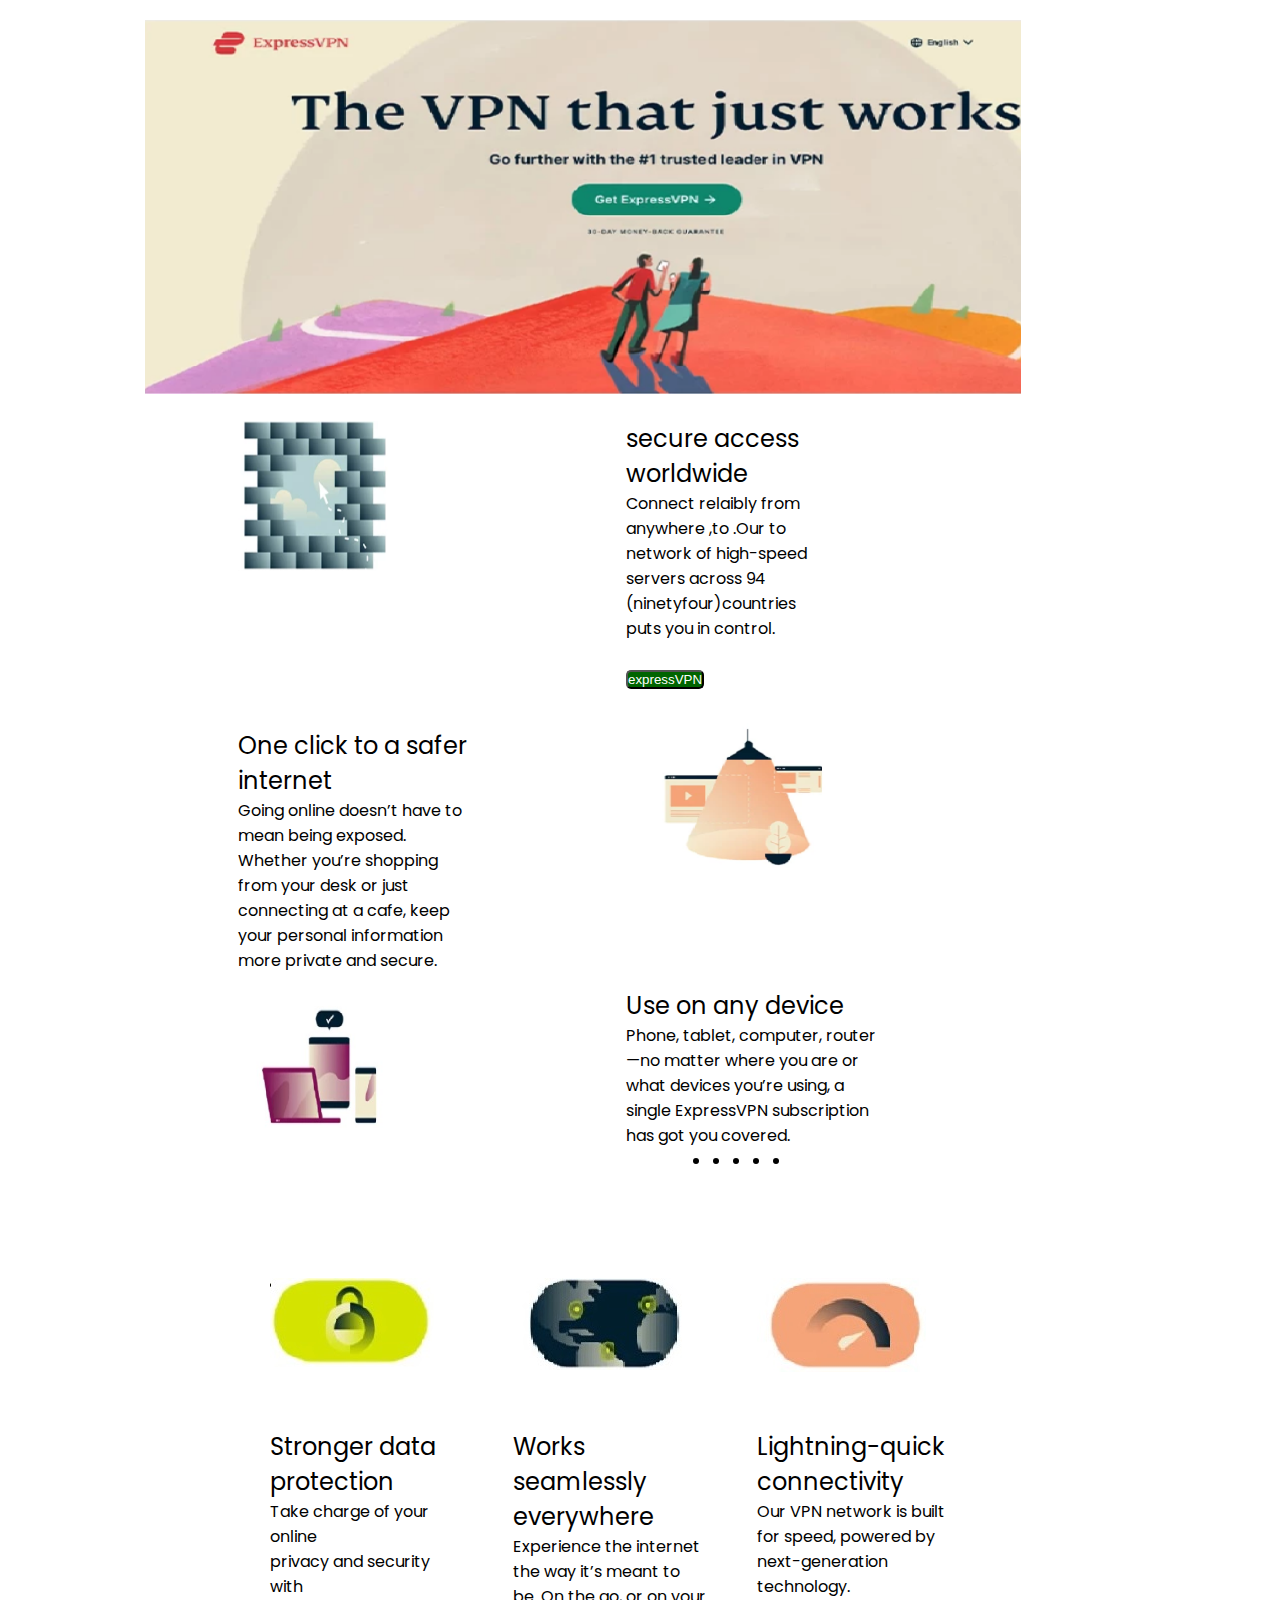
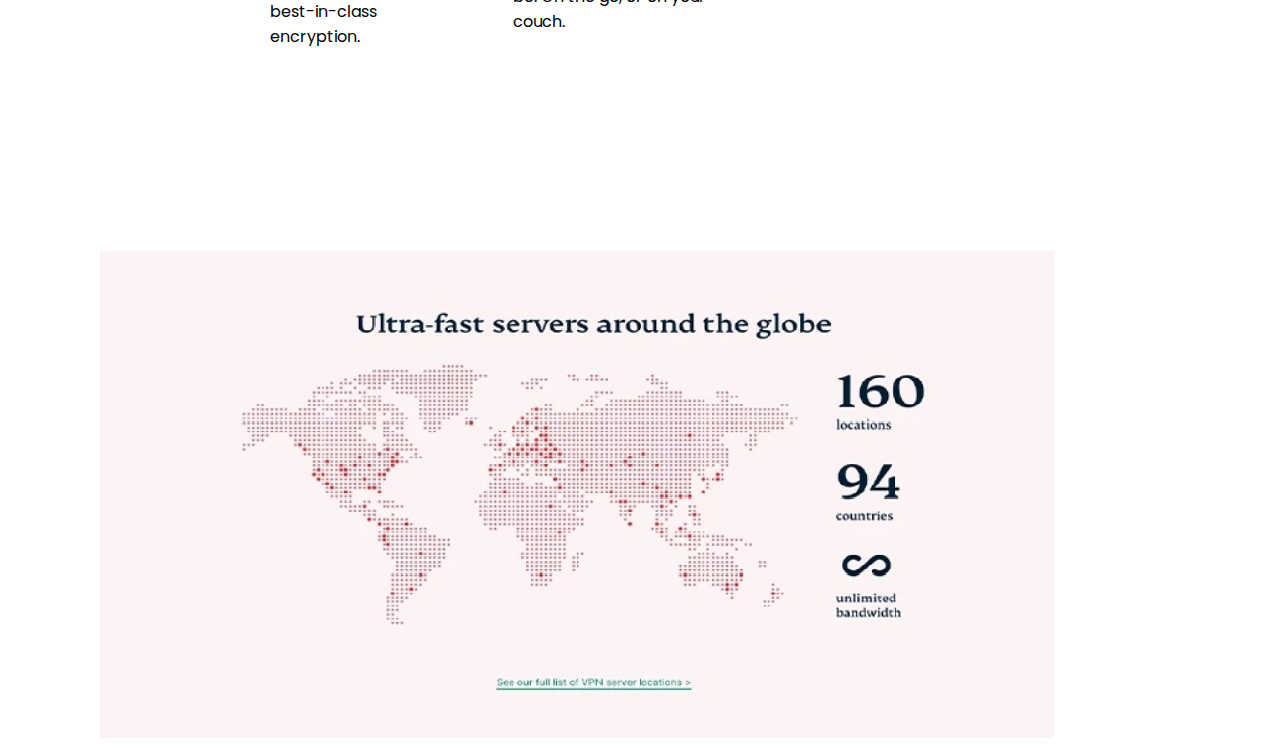
<file: LandingPage/index.html>
<!DOCTYPE html>
<html lang="en">
<head>
    <meta charset="UTF-8">
    <meta http-equiv="X-UA-Compatible" content="IE=edge">
    <meta name="viewport" content="width=device-width, initial-scale=1.0">
    <title>expressVPN</title>
    <link rel="stylesheet" href="./styles/style.css">
     <!-- google font link -->
     <link rel="preconnect" href="https://fonts.googleapis.com">
     <link rel="preconnect" href="https://fonts.gstatic.com" crossorigin>
     <link href="https://fonts.googleapis.com/css2?family=Handlee&family=Poppins:wght@500&display=swap" rel="stylesheet">
     <!-- cdn link -->
     <link rel="stylesheet" href="https://cdnjs.cloudflare.com/ajax/libs/font-awesome/6.3.0/css/all.min.css" integrity="sha512-SzlrxWUlpfuzQ+pcUCosxcglQRNAq/DZjVsC0lE40xsADsfeQoEypE+enwcOiGjk/bSuGGKHEyjSoQ1zVisanQ==" crossorigin="anonymous" referrerpolicy="no-referrer" />
</head>
<body>
    <div class="background">
    <header>
        <div class="headerimage">
            <img src="./assets/landing_demo (3).webp (924×2118) - Personal - Microsoft​ Edge 09-02-2023 05_42_44 PM.png" alt="image">
        </div>
    </header>
   <main class ="mainsecton">
    <div class="containermainsection">
     <!-- left div --> 
        <div class="image"><img src="./assets/imageslanding.jpg" alt="image"></div>
        <!-- right div content -->
        <div class="secureaccessworldwide"><span>secure access worldwide <br>
        </span>
        <p> Connect relaibly from anywhere ,to .Our to network of high-speed servers across 94 (ninetyfour)countries puts you  in control.</p>
            <!-- Connect relaibly from anywhere ,to anywhere.Our network of high-speed servers across 94 countries puts you 
                in control. -->
        <br><button>expressVPN</button>
    </div>  
    <!-- left div -->
    <div class="oneclick"><span>One click to a safer internet</span>
    <br>
    Going online doesn’t have to mean  being exposed. Whether you’re  shopping from your desk or just <br> connecting at a cafe, keep your  personal information more private and secure. 
</div>
 <div class="tosafer"><img src="./assets/One click to a safer.jpg.png" alt="One click to a safer"></div>
<div class="computerimage"><img src="./assets/computerimg.jpg" alt="computerimg"></div>
<div class="anydevice"><span>Use on any device</span>
<br>Phone, tablet, computer, router—no 
    matter where you are or what 
 devices you’re using, a single
 ExpressVPN subscription has got you covered. 
 <div class="list"> 
   <ul class="fa-ul">

        
        <li><i class="  fa-brands fa-apple fa-2x "></i></li>

        <li><i class="fa-brands fa-app-store-ios fa-2x fa-fw"></i></li>
        <li><i class=" fa-brands fa-linux fa-2x fa-fw"></i></li>
       <li><i class="fa-brands fa-android fa-2x fa-fw"></i></li>
       <li><i class="fa-solid fa-router fa-2x fa-fw"></i></li>
    </ul>

</div>
</div>
</div>       
    </main>
    <br>
    <br>
    <br>
   <section class="threeimages">
    <div class="raperofimages">
    <div><img src="./assets/first image.jpg" alt="image">
    </div> 
 <div><img src="./assets/seconimagetwo.jpg" alt="image"></div>
    <div><img src="./assets/thirdimage.jpg" alt="image"></div>
<div><span>Stronger data protection</span><br>
    Take charge of your online <br>
     privacy and security with <br> best-in-class encryption.
</div>
<div><span>Works seamlessly everywhere</span>
    <br>
    Experience the internet the way it’s 
meant to be. On the go, or
 on your couch. 
</div>
<div><span>Lightning-quick connectivity</span>
<br>
Our VPN network is built for speed,
powered by next-generation technology.
</div>
</div>


   </section >
   <footer class="globe"><img src="./assets/thisimage.jpg" alt=""></footer> 
</div> 
</div>
</body>
</html>
</file>
<file: LandingPage/styles/style.css>
*{
    margin: 0;
    padding: 0;

    box-sizing: border-box;
}
body{
    width:200vw;
    height: 200vh;
    display: flex;
    flex-direction: column;
    justify-content: space-between;  
font-family: 'Poppins', sans-serif;
}
.background{
    height: 100vh;
    width:100vw;
}
header{
    margin-top: 10px;
    margin-left: 10px;
    margin-bottom: 10px;
    background-color: white;
    width:90%;
     display: flex; 
    justify-content: center;
 
}
.headerimage{

  width:80%;
}
.headerimage>img{
    width: 95%;
 margin-left: 20px;
 margin-top: 10px;
 overflow: hidden;
}

.containermainsection{
    background-color:white;

    display: grid;
    grid-template-columns: 1fr 1fr ;
    width: 70%;
   height: 100%;
    margin-top: 0%;
    margin-left: 10%;
    gap:100px;

}

.image{
    position: relative;
    top: 0;
    left:100px;
    padding: 10px;
}
.image>img{
    
    height: 150px;
    width:150px;
}
.secureaccessworldwide{
  background-color:white;
    width: 200px;
    height: 150px;
 position: relative;
 top: 10px;
}
button{
    color: white;
  background-color: darkgreen;
    border-radius: 5px;
}
button:hover{
    color: black;
   
    font-size: large;
 
    background-color: rgba(187, 255, 0, 0.82);
    color: white;
    text-shadow: 2px 2px 4px #000000;
  
    box-shadow: 3px 3px red, -1em 0 .4em olive;
}
.oneclick{
    position: relative;
    top: 30px;
    left:100px;
    padding: 10px;
    width: 250px;
    height: 150px;
    background-color: white;
}
.tosafer{
    position: relative;
    top: 30px;
  
    width: 200px;
    height: 150px;
}
.tosafer>img{
 height: 150px;
 width:200px;
}
.computerimage{

 position: relative;
 top: 0;
 left:100px;
 padding: 10px;

}
.computerimage>img{
    position:relative;
    top:30px;
    height: 150px;
    width:150px;
}
 .anydevice{
   margin-top: 50px;
   width:250px;

} 
 .fa-ul{
    display:flex;
    justify-content: center;
    gap:20px;  
} 
.threeimages{
 
   margin-top: 30px;
   margin-left: 100px;
   margin-right: 100px;
 

    
}
.raperofimages{
    display:grid;
    grid-template-columns: 1fr 1fr 1fr;
   position: relative;
    
    left: 170px; 
   margin-right: 400px;
  gap:50px;

}
.globe{
    position: relative;
    top:200px;
    left:100px;
}
span{
    font-size: x-large;
}
span:hover{
    text-transform: uppercase;
text-decoration: underline;
text-align: center;
}
</file>
